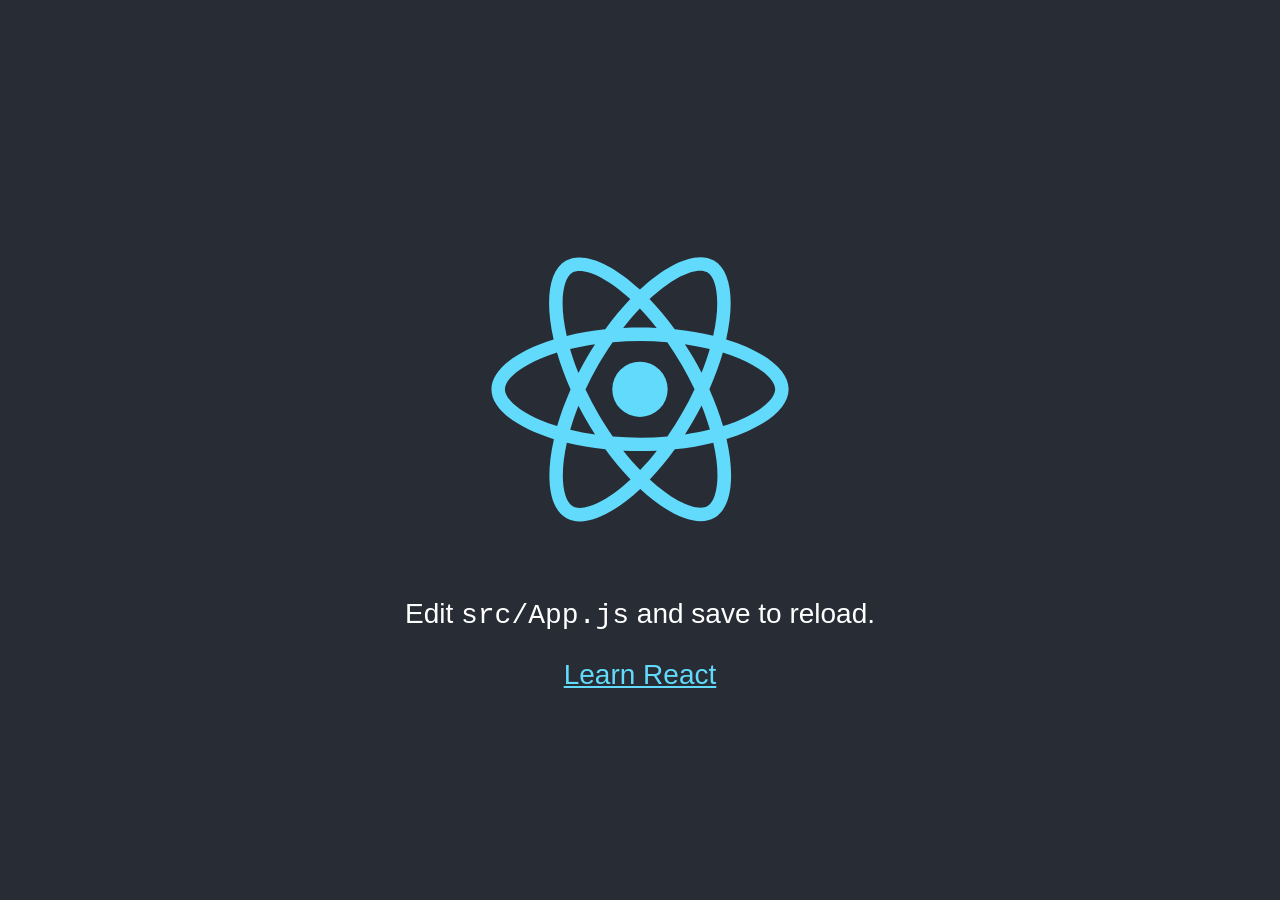
<file: index.html>
<!doctype html><html lang="en"><head><meta charset="utf-8"/><link rel="icon" href="/favicon.ico"/><meta name="viewport" content="width=device-width,initial-scale=1"/><meta name="theme-color" content="#000000"/><meta name="description" content="Web site created using create-react-app"/><link rel="apple-touch-icon" href="/logo192.png"/><link rel="manifest" href="/manifest.json"/><title>React App</title><script defer="defer" src="/static/js/main.d06733ef.js"></script><link href="/static/css/main.f855e6bc.css" rel="stylesheet"></head><body><noscript>You need to enable JavaScript to run this app.</noscript><div id="root"></div></body></html>
</file>
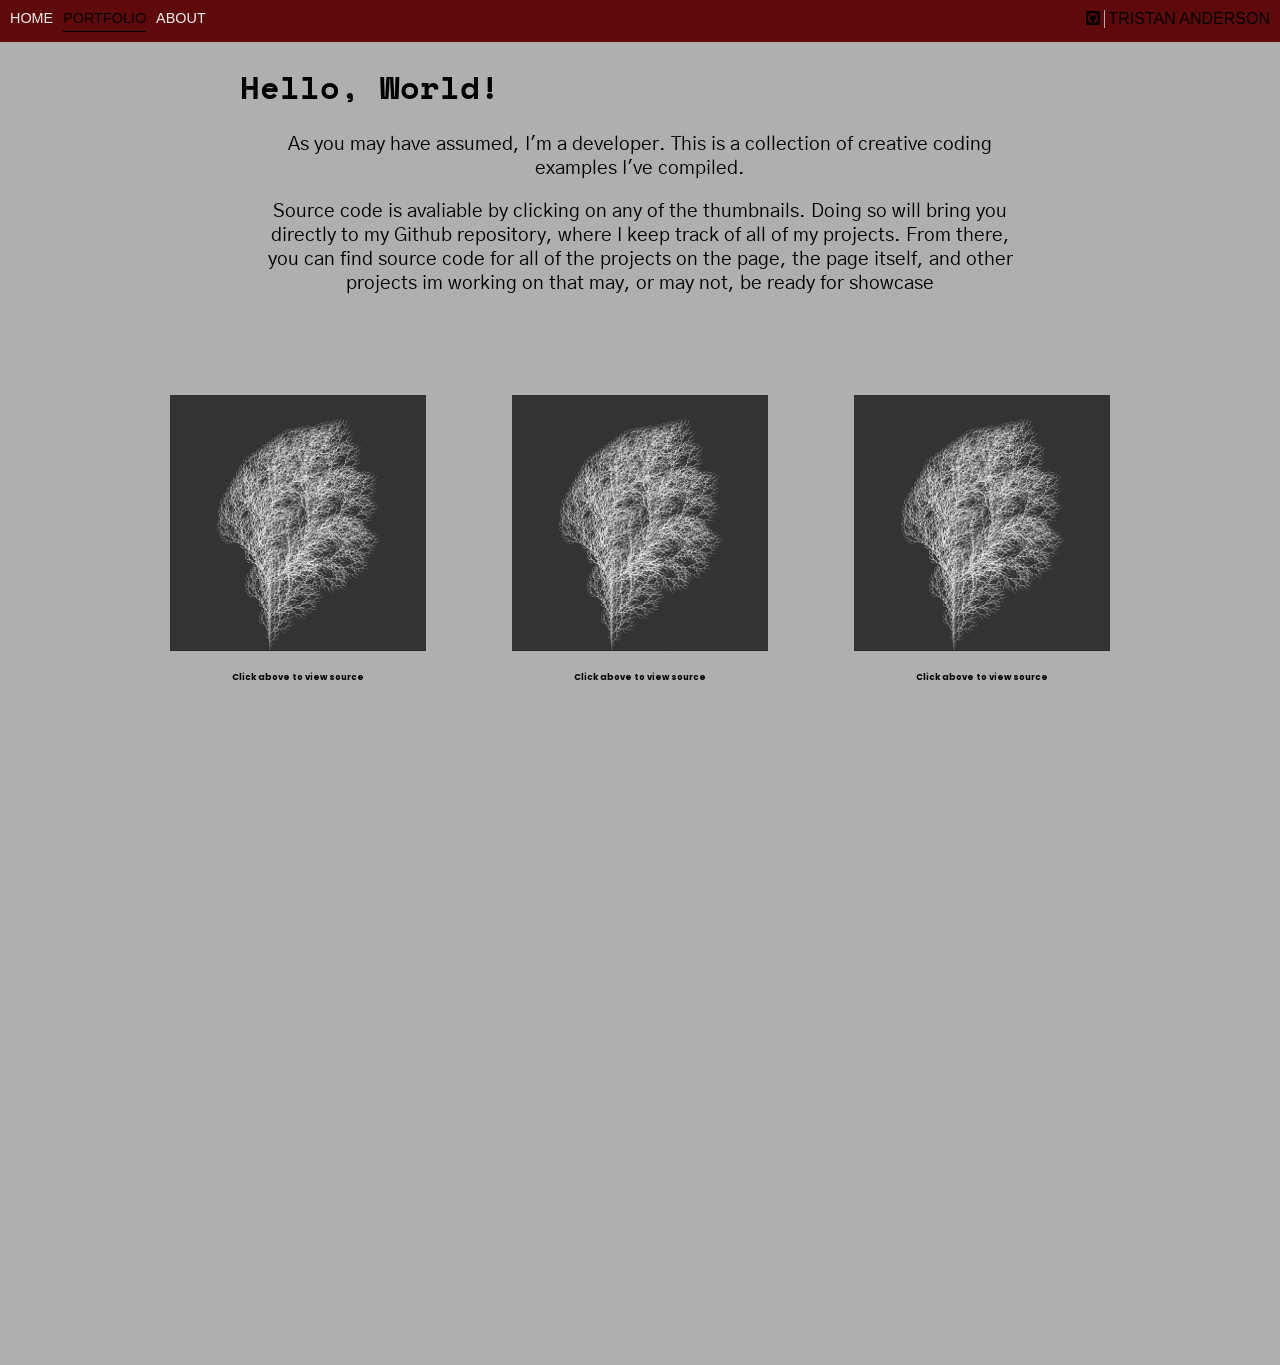
<file: portfolio.html>
<!DOCTYPE html>
<html lang="en">
    <head>
        <meta charset="UTF-8">
        <meta http-equiv="X-UA-Compatible" content="IE=edge">
        <link rel="stylesheet" href="styles.css">
        <link rel="stylesheet" href="fa/css/all.min.css">
        <link rel="preconnect" href="https://fonts.googleapis.com">
        <link rel="preconnect" href="https://fonts.gstatic.com" crossorigin>
        <link href="https://fonts.googleapis.com/css2?family=Gothic+A1:wght@200&family=Poppins&family=Space+Mono&display=swap" rel="stylesheet">
        <title>Home</title>
    </head>
<body>
    <div class="container">
        <div class="nav-wrapper">
            <div class="left-side">
                <div class="nav-link-wrapper">
                    <a href="index.html">Home</a>
                </div>

                <div class="active-nav-link">
                    <div class="nav-link-wrapper">
                        <a href="portfolio.html">Portfolio</a>
                    </div>
                </div>

                <div class="nav-link-wrapper">  
                    <a href="about.html">About</a>
                </div>
            </div>

            <div class="right-side">
                <div class="brand">
                    <div class="icons-wrapper">
                        <div class="icon-wrapper">
                            <a href="https://github.com/TAnderson2023"><i class="fab fa-github-square" style="color: black;"></i></a>
                        </div>
                    </div>
                    <div class="name">Tristan Anderson</div>
                </div>
            </div>
        </div>
        <div class="content-wrapper">
            <div class="description-wrapper">
                <h1>Hello, World!</h1>
                <p>
                    As you may have assumed, I'm a developer. 
                    This is a collection of creative coding examples I've compiled. 
                </p>

                <p>
                    Source code is avaliable by clicking on any of the thumbnails.
                    Doing so will bring you directly to my Github repository, 
                    where I keep track of all of my projects.
                    From there, you can find source code for all of the projects on the page,
                    the page itself,
                    and other projects im working on that may, or may not, be ready for showcase
                </p>
            </div>
            <div class="portfolio">
                <div class="project-wrapper">
                    <a href="https://github.com/TAnderson2023/projects/tree/main/javascript/p5js/LSystemFractalTree">
                        <img src="thumbs/lsystree.PNG">
                    </a>
                    <h6>Click above to view source</h6>
                </div>

                <div class="project-wrapper">
                    <a href="https://github.com/TAnderson2023/projects/tree/main/javascript/p5js/LSystemFractalTree">
                        <img src="thumbs/lsystree.PNG">
                    </a>
                    <h6>Click above to view source</h6>
                </div>

                <div class="project-wrapper">
                    <a href="https://github.com/TAnderson2023/projects/tree/main/javascript/p5js/LSystemFractalTree">
                        <img src="thumbs/lsystree.PNG">
                    </a>
                    <h6>Click above to view source</h6>
                </div>
            </div>
        </div>
    </div>
</body>
</html>
</file>
<file: static/css/main.f855e6bc.css>
body{-webkit-font-smoothing:antialiased;-moz-osx-font-smoothing:grayscale;font-family:-apple-system,BlinkMacSystemFont,Segoe UI,Roboto,Oxygen,Ubuntu,Cantarell,Fira Sans,Droid Sans,Helvetica Neue,sans-serif;margin:0}code{font-family:source-code-pro,Menlo,Monaco,Consolas,Courier New,monospace}.App{text-align:center}.App-logo{height:40vmin;pointer-events:none}@media (prefers-reduced-motion:no-preference){.App-logo{animation:App-logo-spin 20s linear infinite}}.App-header{align-items:center;background-color:#282c34;color:#fff;display:flex;flex-direction:column;font-size:calc(10px + 2vmin);justify-content:center;min-height:100vh}.App-link{color:#61dafb}@keyframes App-logo-spin{0%{transform:rotate(0deg)}to{transform:rotate(1turn)}}
/*# sourceMappingURL=main.f855e6bc.css.map*/
</file>
<file: styles.css>
body {
    margin: 0px;
    background-color: #afafaf;
    
}
body::-webkit-scrollbar{
    display: none;
}
.nav-wrapper {
    display: flex;
    justify-content: space-between;
    padding: 10px;
    text-transform: uppercase;
    background-color: #5f0a0a;
}

.nav-wrapper .left-side {
    display: flex;
    font-family: Arial, Helvetica, sans-serif;
}

.nav-wrapper > .left-side > div{
    margin-right: 10px;
    font-size: 0.9em;
}

.nav-link-wrapper {
    height: 20px;
    border-bottom: 1px solid transparent;
    transition: border-bottom 0.5s;
}

.nav-link-wrapper a {
    color: #efefef;
    text-decoration: none;
    transition: color 0.5s;
}

.nav-link-wrapper:hover {
    border-bottom: 1px solid black;
}

.nav-link-wrapper a:hover {
    color: black;
}

.active-nav-link {
    border-bottom: 1px solid black;
}

.active-nav-link a{
    color: black !important;
}
.right-side a {
    text-decoration: none;
}

.right-side .brand{
    display: flex;
}

.right-side > .brand > .name {
    padding-left: 4px;
    border-left: 1px solid #afafaf;
    font-family: Arial, Helvetica, sans-serif;
}

.right-side > .brand > .icons-wrapper{
    padding-right: 4px;
}

.about {
    display: grid;
    grid-template-columns: 2fr 1fr;
}

.content-wrapper {
    display: block;
}

.description-wrapper{
    margin: auto;
    padding-bottom: 50px;
    width: 1000px;
}
.description-wrapper h1 {
    padding-left: 100px;
    font-family: 'Space Mono', monospace;
}

.description-wrapper p {
    padding-left: 125px;
    padding-right: 125px;
    text-align: center;
    font-family: 'Gothic A1', sans-serif;
    font-size: 1.2em
}

.portfolio {
    font-family: 'Poppins', sans-serif;
    font-size: .8em;
    display: flex;
    justify-content: space-between;
    margin:auto;
    width: 1000px;
    height: 1000px;
}
.project-wrapper {
    display: grid;
    grid-template-rows: 2fr 1fr;
    padding: 30px;
    text-align: center;
    height: 300px;
}
.project-wrapper > a{
    width: 256px;
    height: 256px;
    margin-left: auto;
    margin-right: auto;
}
.project-wrapper > a > img{
    width: inherit;
    height: inherit;
}
</file>
